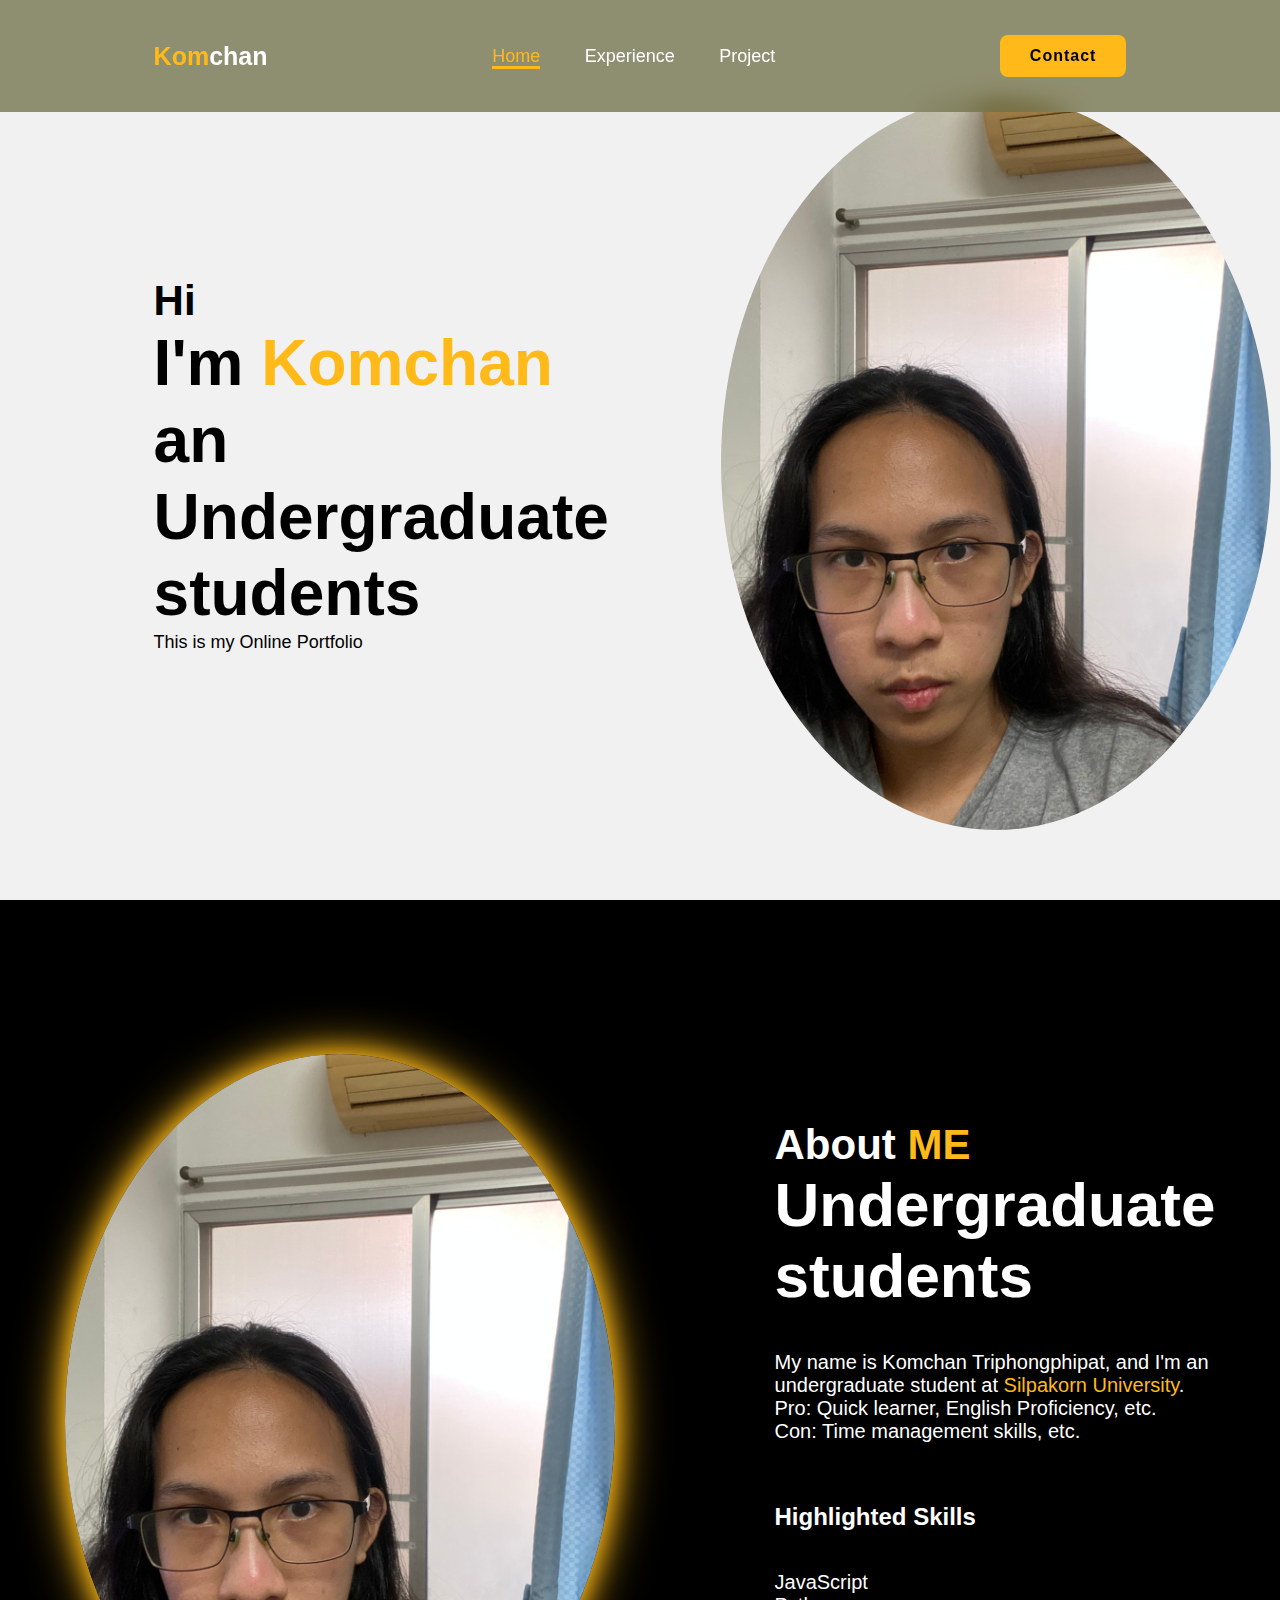
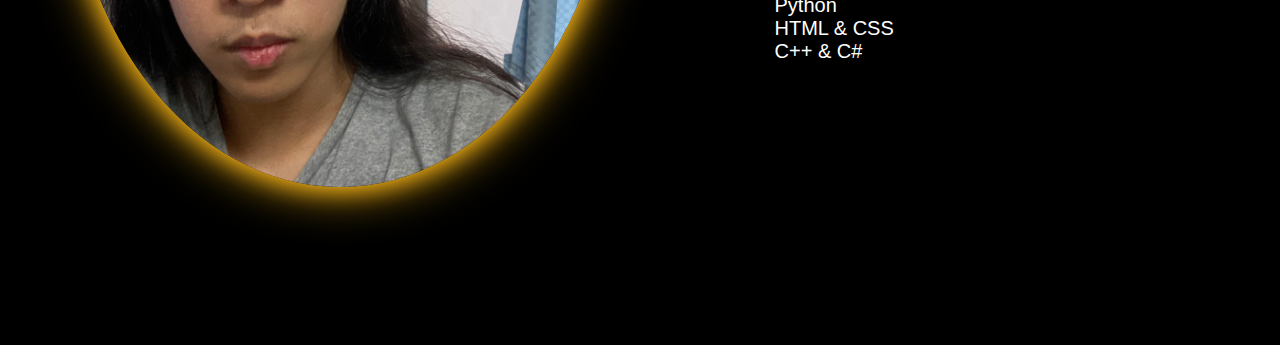
<file: index.html>
<!DOCTYPE html>
<html lang="en">
<head>
    <meta charset="UTF-8">
    <meta name="viewport" content="width=device-width, initial-scale=1.0">
    <title>Home</title>
    <link rel="stylesheet" href="style.css">

</head>
<body>
    <header class="header">
        <a href="index.html" class="logo"><span>Kom</span>chan</a>
        <nav class="navbar">
            <a href="index.html" class="active">Home</a>
            <a href="Exp.html">Experience</a>
            <a href="pro.html">Project</a>
        </nav>
        <a href="cont.html" class="contact">Contact</a>
    </header>
    <section class="home">
        <div class="home-content">
            <h3>Hi</h3>

            <h1>I'm <span>Komchan <br></span>an Undergraduate students</h1>
            <p>
                This is my Online Portfolio
            </p>
        </div>
        <div>
            <div class="img-box">
                <img src="pic.jpg" alt="">
            </div>
        </div>
    </section>

    <section class="about">

        <div class="about-img">
            <img src="pic.jpg" alt="">
        </div>

        <div class="about-content">
            <h2 class="heading">About <span>ME</span></h2>
            <h3>Undergraduate students</h3>
            <p>My name is Komchan Triphongphipat, and I'm an undergraduate student at <span>Silpakorn University</span>. <br>
                Pro: Quick learner, English Proficiency, etc. <br>
                Con: Time management skills, etc.
            </p>
            <h1>Highlighted Skills</h1>
            <ul>
                <li>JavaScript</li>
                <li>Python</li>
                <li>HTML & CSS</li>
                <li>C++ & C#</li>
            </ul>


        </div>
    </section>
</body>
</html>
</file>
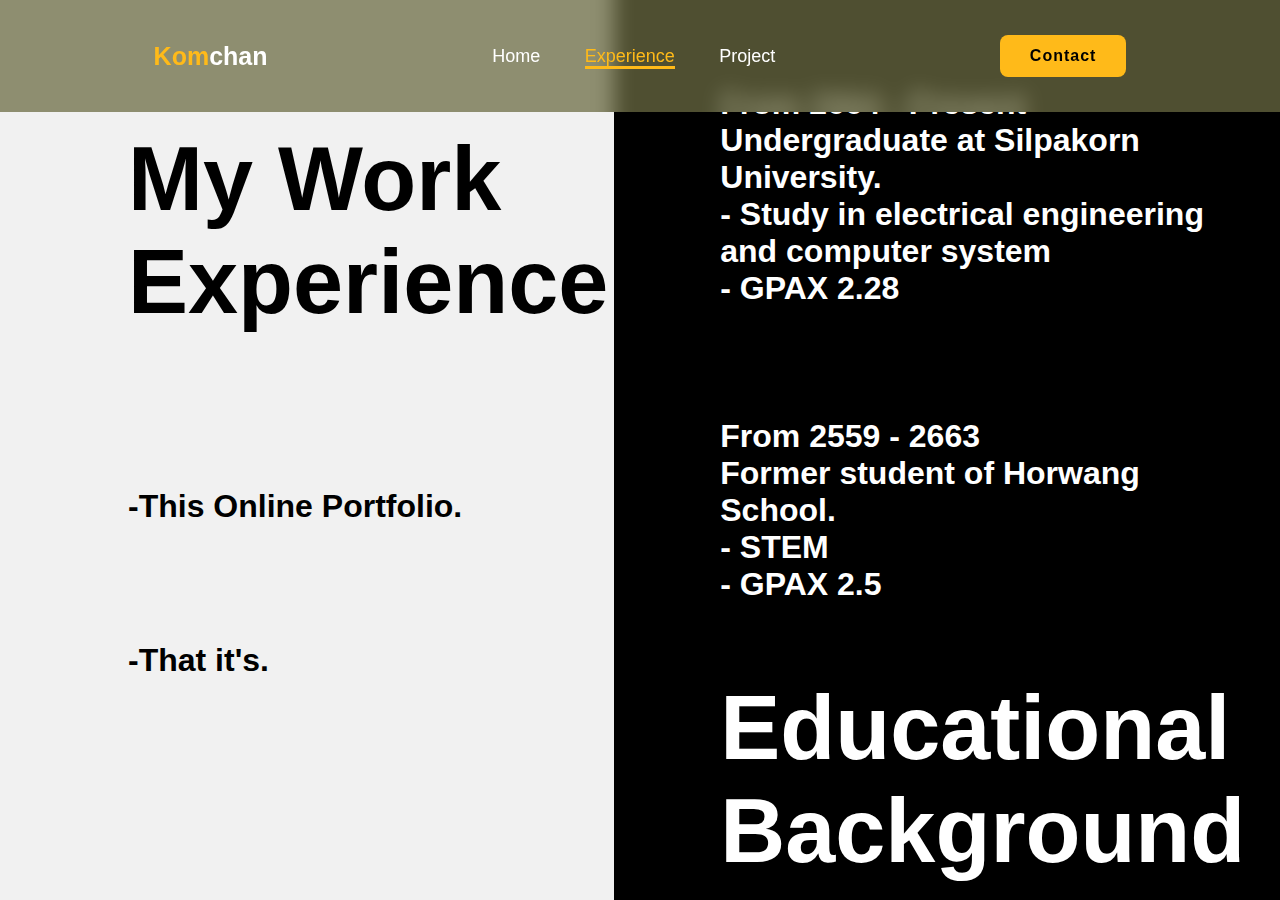
<file: Exp.html>
<!DOCTYPE html>
<html lang="en">
<head>
    <meta charset="UTF-8">
    <meta name="viewport" content="width=device-width, initial-scale=1.0">
    <title>Experience</title>
    <link rel="stylesheet" href="style.css">
</head>
<body>
    <header class="header">
        <a href="index.html" class="logo"><span>Kom</span>chan</a>
        <nav class="navbar">
            <a href="index.html">Home</a>
            <a href="Exp.html" class="active">Experience</a>
            <a href="pro.html">Project</a>
        </nav>
        <a href="cont.html" class="contact">Contact</a>
    </header>
    <section class="exp">
        <div class="exp-content">
            <h3>My Work Experience</h3>

            <h1><br><br><br><br>-This Online Portfolio.
                <br><br><br><br>-That it's.
            </h1>
        </div>
        <div class="exp-content2">
            <h1>
                <br>From 2664 - Present<br>Undergraduate at Silpakorn University. <br>
                - Study in electrical engineering and computer system <br>
                - GPAX 2.28
            </h1>
            <h1>
                <br><br><br>From 2559 - 2663 <br>Former student of Horwang School. <br>
                - STEM <br>
                - GPAX 2.5
                <br><br><br>
            </h1>
            <h3>Educational Background</h3>
        </div>
    </section>
    
</body>
</html>
</file>
<file: style.css>
*{
    margin: 0;
    padding: 0;
    box-sizing: border-box;
    font-family: 'Poppins',sans-serif;
    text-decoration: none;
    list-style: none;
}
.header{
    position: fixed;
    top: 0;
    left: 0;
    width: 100%;
    padding: 35px 12%;
    background: rgba(107, 107, 66, 0.742);
    backdrop-filter: blur(10px);
    display: flex;
    justify-content: space-between;
    align-items: center;
    z-index: 100;
}
.logo{
    font-size: 25px;
    color: white;
    font-weight: 600;
    transition: 0.3s ease;   
}
.logo:hover{
    color: rgb(255, 186, 25);
    text-shadow: 0 0 25px rgb(255, 186, 25),0 0 50px rgb(255, 186, 25);
    transform: scale(1.1);
}
span{
    color: rgb(255, 186, 25);
}
.navbar a{
    font-size: 18px;
    color: white;
    font-weight: 500;
    margin: 0 20px;
    border-bottom: 3px solid transparent;
    transition: 0.3s ease;  
}
.navbar a:hover,.navbar a.active{
    color: rgb(255, 186, 25);
    border-bottom: 3px solid rgb(255, 186, 25);
}
.contact{
    padding: 10px 28px;
    background-color: rgb(255, 186, 25);
    color: black;
    border: 2px solid transparent;
    border-radius: 8px;
    font-size: 16px;
    letter-spacing: 1px;
    font-weight: 600;
    transition: 0.3s ease;
}
.contact:hover{
    background-color: rgb(255, 186, 25);
    box-shadow: 0 0 25px rgb(255, 186, 25);
    color: white;
}
.home{
    width: 100%;
    min-height: 100vh;
    background: rgb(241, 241, 241);
    display: flex;
    align-items: center;
    gap: 7em;
    padding: 30px 12% 0;
}
.home-content{
    max-width: 800px;
}
.home-content h3{
    font-size: 42px;
}
.home-content h1{
    font-size: 64px;
    line-height: 1.2;
}
.home-content p{
    font-size: 18px;
    margin: 25 0 30px;
}
.img-box img{
    border-radius: 50%;
    width: 550px;
}
.about{
    display: flex;
    justify-content: center;
    align-items: center;
    padding: 12% 8%;
    gap: 10em;
    background: black;
}
.about-img img{
    position: relative;
    width: 550px;
    box-shadow: 0 0 25px rgb(255, 186, 25),0 0 50px rgb(255, 186, 25);
    border-radius: 50%;
}
.about-content h2{
    text-align: left;
    color: white;
    font-size: 42px;
}
.about-content h3{
    font-size: 62px;
    color: white;
}
.about-content p{
    font-size: 20px;
    color: white;
    margin: 2em 0 3em;
}
.about-content h1{
    font-size: 24px;
    color: white;
}
.about-content ul{
    font-size: 20px;
    color: white;
    margin: 2em 0 3em;
}
.exp{
    width: 100%;
    min-height: 100vh;
    background: linear-gradient(90deg, #F1F1F1 48%, #000000 48%);
    display: flex;
    align-items: center;
    gap: 7em;
    padding: 30px 10% 0;
}
.exp-content{
    max-width: 800px;
    min-height: 75vh;
}
.exp-content h3{
    font-size: 90px;
}
.exp-content h1{
    line-height: 1.2;
}
.exp-content2{
    max-width: 800px;
    min-height: 75vh;
    color: white;
}
.exp-content2 h3{
    font-size: 90px;
}
.con{
    width: 100%;
    min-height: 100vh;
    background: rgb(0, 0, 0);
    display: flex;
    align-items: center;
    gap: 7em;
    padding: 30px 10% 0;
}
.con-com{
    max-width: 800px;
    min-height: 75vh;
}
.con-com h3{
    color: white;
    max-width: 800px;
    min-height: 75vh;
    font-size: 90px;
}
.con-com h1{
    color: white;
    line-height: 1.2;
}
.pro{
    width: 100%;
    min-height: 100vh;
    background: black;
    display: flex;
    align-items: center;
    gap: 7em;
    padding: 30px 10% 0;
}
.pro-content{
    color: white;
    min-height: 75vh;
}
.pro-content h3{
    font-size: 90px;
}
</file>
